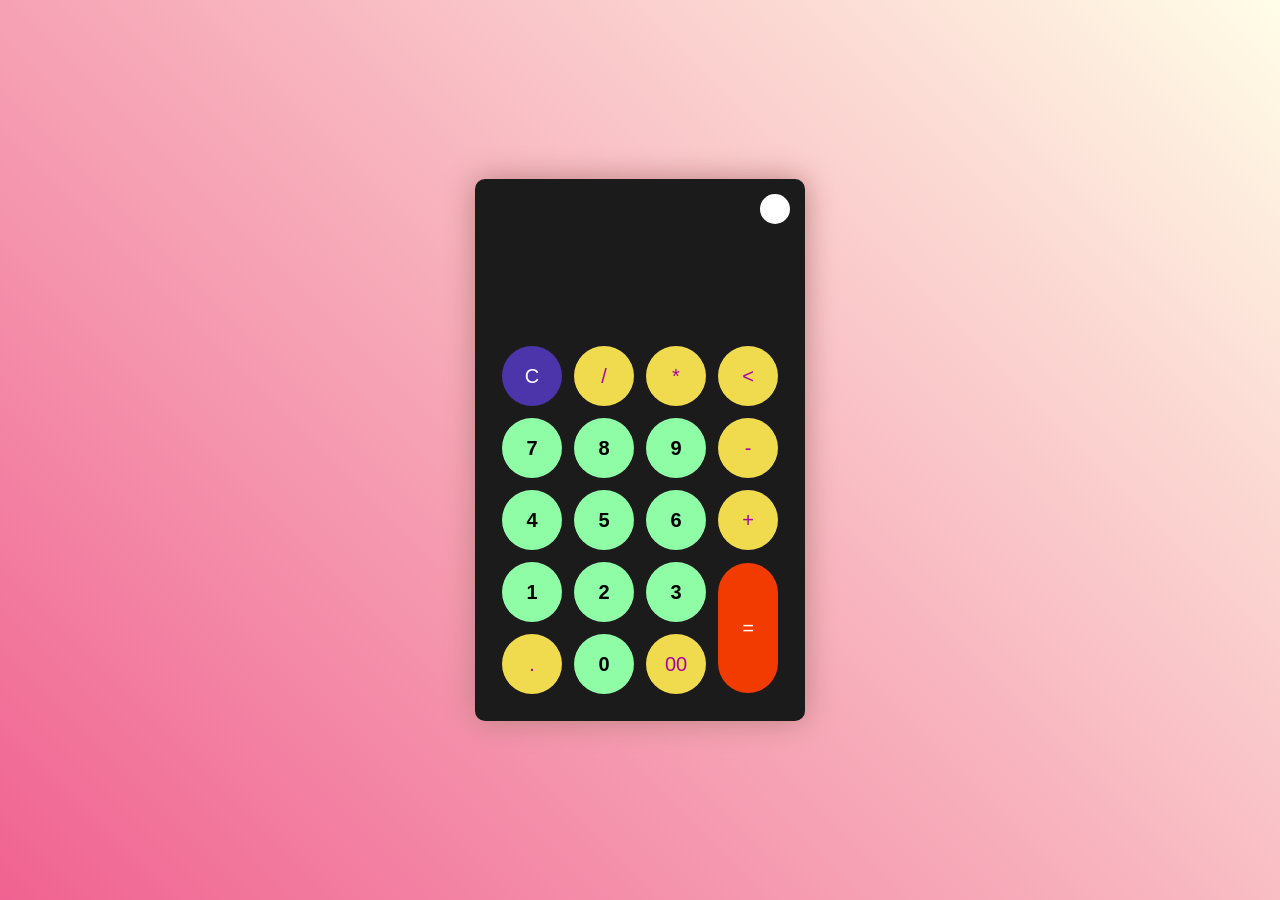
<file: CALCULADORA JS/index.html>
<!DOCTYPE html>
<html lang="es">
 <head>
  <meta charset="UTF-8" />
  <meta http-equiv="X-UA-Compatible" content="IE=edge" />
  <meta name="viewport" content="width=device-width, initial-scale=1.0" />
  <title>Calculadora</title>
  <link rel="stylesheet" href="./css/style.css" />
  <link rel="shortcut icon" href="./calculadora.png" type="image/x-icon" />
 </head>
 <body>
  <div class="container">
   <div class="calculator dark">
    <div class="theme-toggler active">
     <i class="toggler-icon"></i>
    </div>
    <div class="display-screen">
     <div id="display"></div>
    </div>
    <div class="buttons">
     <table>
      <tr>
       <td><button class="btn-operator" id="clear">C</button></td>
       <td><button class="btn-operator" id="/">/</button></td>
       <td><button class="btn-operator" id="*">*</button></td>
       <td><button class="btn-operator" id="backspace"><</button></td>
      </tr>
      <tr>
       <td><button class="btn-number" id="7">7</button></td>
       <td><button class="btn-number" id="8">8</button></td>
       <td><button class="btn-number" id="9">9</button></td>
       <td><button class="btn-operator" id="-">-</button></td>
      </tr>
      <tr>
       <td><button class="btn-number" id="4">4</button></td>
       <td><button class="btn-number" id="5">5</button></td>
       <td><button class="btn-number" id="6">6</button></td>
       <td><button class="btn-operator" id="+">+</button></td>
      </tr>
      <tr>
       <td><button class="btn-number" id="1">1</button></td>
       <td><button class="btn-number" id="2">2</button></td>
       <td><button class="btn-number" id="3">3</button></td>
       <td rowspan="2"><button class="btn-equal" id="equal">=</button></td>
      </tr>
      <tr>
       <td><button class="btn-operator" id=".">.</button></td>
       <td><button class="btn-number" id="0">0</button></td>
       <td><button class="btn-operator" id="00">00</button></td>
      </tr>
     </table>
    </div>
   </div>
  </div>
  <script src="script.js"></script>
 </body>
</html>
</file>
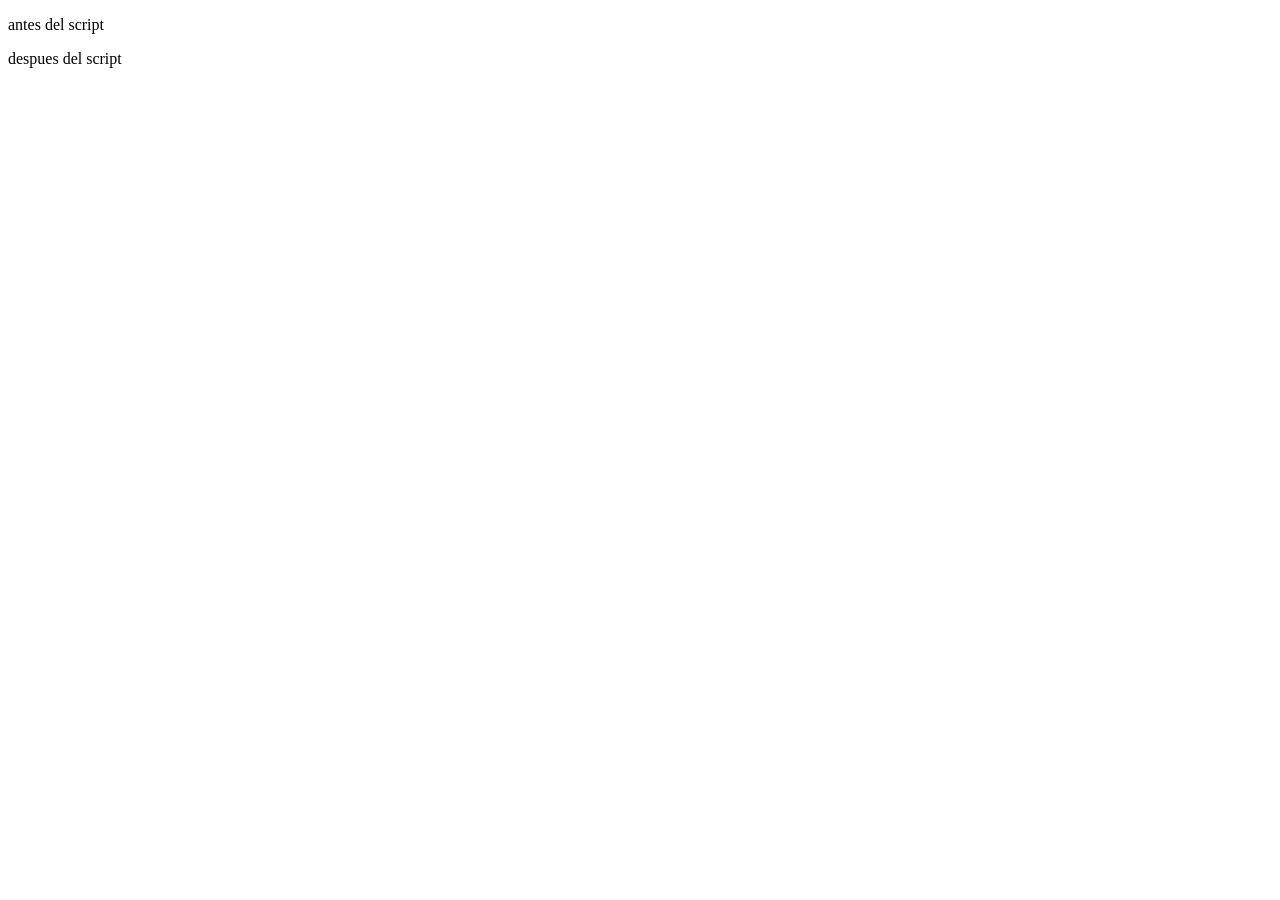
<file: JAVASCRIPT/hola.html>
<!DOCTYPE html>
<html lang="en">
 <head>
  <meta charset="UTF-8" />
  <meta name="viewport" content="width=, initial-scale=1.0" />
  <title>Document</title>
 </head>
 <body>
  <p>antes del script</p>
  <!-- <script>s
   alert(Hola papus)
  </script> -->
  <p>despues del script</p>
  <script src="hola.js"></script>
 </body>
</html>
</file>
<file: CALCULADORA JS/css/style.css>
* {
    padding: 0;
    margin: 0;
    box-sizing: border-box;
    font-family: sans-serif;
    transition: all 0.8s ease;
  }
  
  body {
    background: linear-gradient(45deg, #f06291, #fffde7);
  }
  
  .container {
    height: 100vh;
    width: 100vw;
    display: flex;
    align-items: center;
    justify-content: center;
    flex-wrap: wrap;
  }
  
  .calculator {
    position: relative;
    height: auto;
    width: auto;
    padding: 20px;
    border-radius: 10px;
    box-shadow: 0 0 30px rgb(187, 130, 130);
    background-color: #fff;
    /* dark theme */
  }
  .calculator #display {
    color: #0a1e23;
    margin: 0 10px;
    height: 120px;
    width: auto;
    display: flex;
    align-items: flex-end;
    justify-content: flex-end;
    font-size: 30px;
    margin-bottom: 20px;
    font-weight: 800;
  }
  .calculator #equal {
    height: 130px;
  }
  .calculator #clear {
    background-color: #ffd5d8;
    color: #fc4552;
  }
  .calculator .btn-number {
    background-color: #c3eaff;
    color: #000000;
  }
  .calculator .btn-operator {
    background-color: #ffd0fb;
    color: #f967f3;
  }
  .calculator .btn-equal {
    background-color: #adf9e7;
    color: #000;
  }
  .calculator.dark {
    background-color: #1B1B1B;
  }
  .calculator.dark #display {
    color: #f8fafb;
  }
  .calculator.dark #clear {
    background-color: #4C35AA;
    color: white;
  }
  .calculator.dark .btn-number {
    background-color: #8EFDA6;
    color: black;
    font-weight: 600;
  }
  .calculator.dark .btn-operator {
    background-color: #F0DB4F;
    color: #aa00a4;
  }
  .calculator.dark .btn-equal {
    background-color: #F23B00;
    color: #ffffff;
  }
  
  .theme-toggler {
    position: absolute;
    top: 30px;
    right: 30px;
    color: #fff;
    cursor: pointer;
    z-index: 1;
  }
  .theme-toggler::before {
    content: "";
    position: absolute;
    height: 30px;
    width: 30px;
    top: 50%;
    transform: translate(-50%, -50%);
    border-radius: 50%;
    background-color: #333;
    z-index: -1;
  }
  
  .theme-toggler.active {
    color: #333;
  }
  .theme-toggler.active::before {
    background-color: #fff;
  }
  
  button {
    height: 60px;
    width: 60px;
    border: 0;
    border-radius: 30px;
    margin: 5px;
    font-size: 20px;
    cursor: pointer;
    transition: all 0.2s ease;
  }
  button:hover {
    transform: scale(1.1);
  }/*# sourceMappingURL=style.css.map */
</file>
